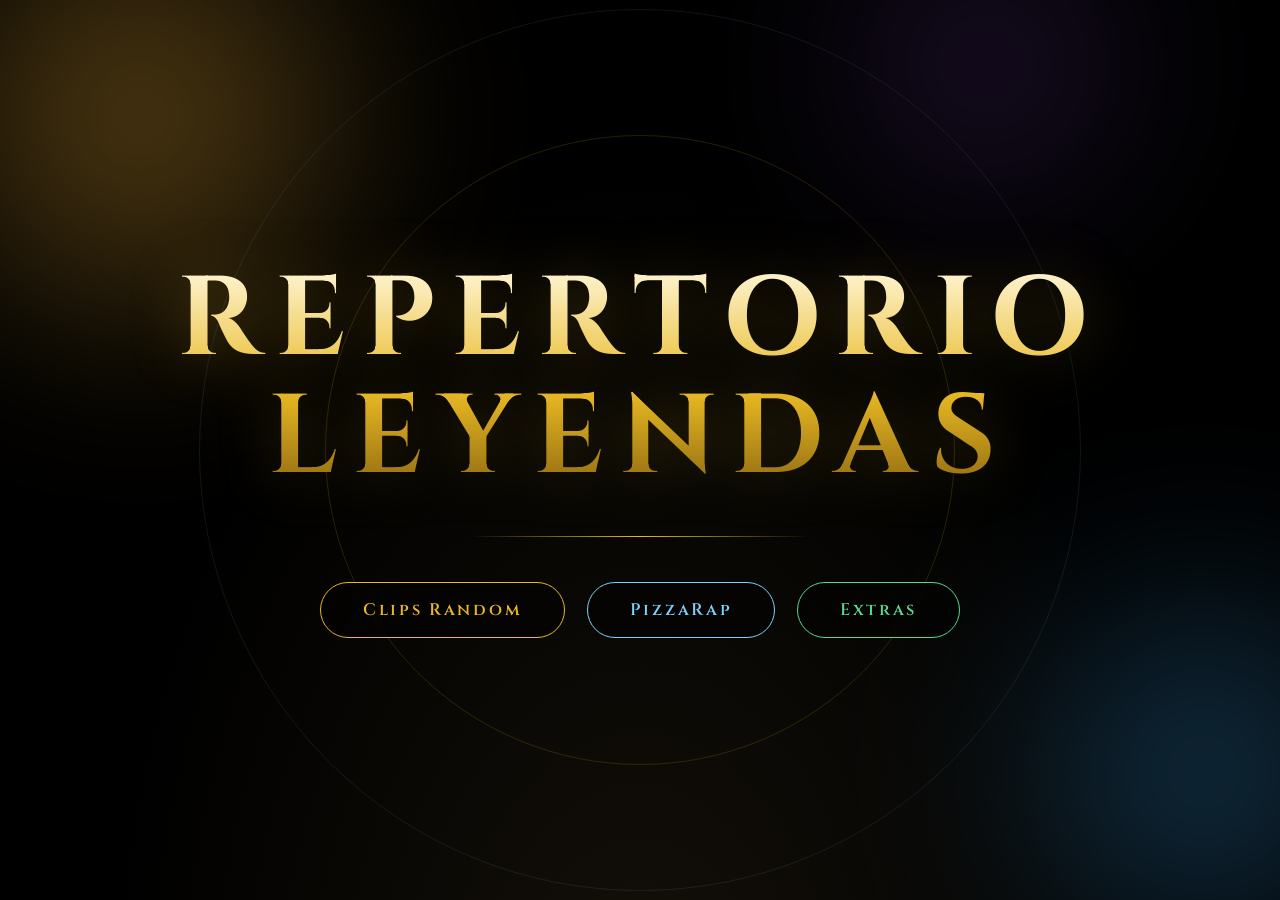
<file: index.html>
<!DOCTYPE html>
<html lang="es">
<head>
  <meta charset="UTF-8">
  <meta name="viewport" content="width=device-width, initial-scale=1">
  <title>Repertorio Leyendas</title>
  <link rel="preconnect" href="https://fonts.googleapis.com">
  <link rel="preconnect" href="https://fonts.gstatic.com" crossorigin>
  <link href="https://fonts.googleapis.com/css2?family=Cinzel:wght@400;600;700&family=Jost:wght@300;400;500&display=swap" rel="stylesheet">
  <link rel="stylesheet" href="css/style.css">
  <link rel="icon" type="image/x-icon" href="img/logoFG.ico">
</head>
<body class="home">
  <div class="abstract-bg" aria-hidden="true">
    <span class="blob b1"></span><span class="blob b2"></span><span class="blob b3"></span>
    <span class="ring r1"></span><span class="ring r2"></span>
  </div>

  <main class="hero">
    <h1 class="hero-title">REPERTORIO<br>LEYENDAS</h1>
    <div class="hero-line"></div>
    <nav class="hero-buttons">
      <a class="btn btn-gold" href="clips-random.html">Clips Random</a>
      <a class="btn btn-blue" href="pizzarap.html">PizzaRap</a>
      <a class="btn btn-green" href="extras.html">Extras</a>
    </nav>
  </main>
</body>
</html>
</file>
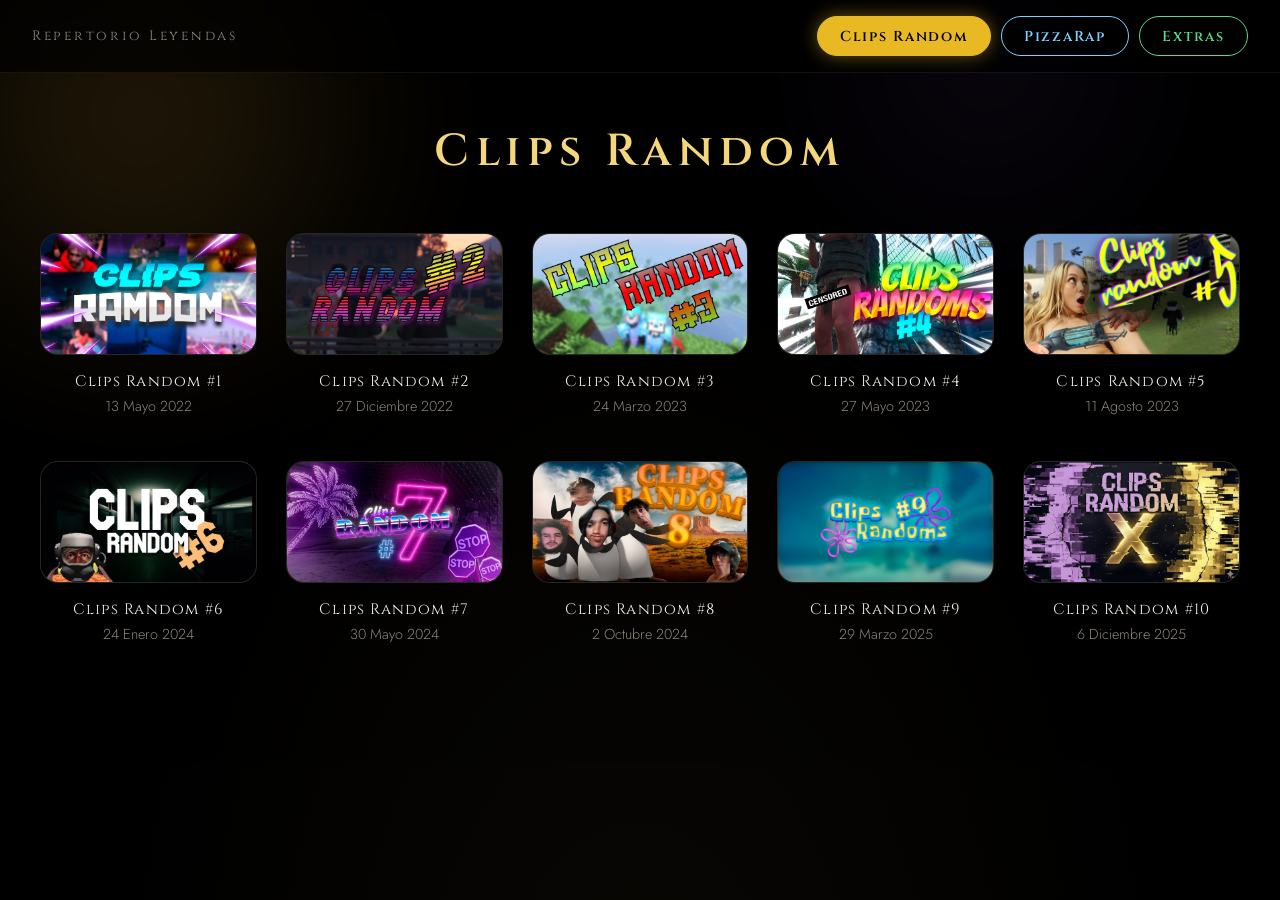
<file: clips-random.html>
<!DOCTYPE html>
<html lang="es">
<head>
  <meta charset="UTF-8">
  <meta name="viewport" content="width=device-width, initial-scale=1">
  <title>Clips Random · Repertorio Leyendas</title>
  <link rel="preconnect" href="https://fonts.googleapis.com">
  <link rel="preconnect" href="https://fonts.gstatic.com" crossorigin>
  <link href="https://fonts.googleapis.com/css2?family=Cinzel:wght@400;600;700&family=Jost:wght@300;400;500&display=swap" rel="stylesheet">
  <link rel="stylesheet" href="css/style.css">
  <link rel="icon" type="image/x-icon" href="img/logoFG.ico">
</head>
<body class="section">
  <div class="abstract-bg dim" aria-hidden="true"><span class="blob b1"></span><span class="blob b3"></span></div>
  <header class="topbar">
    <a class="brand" href="index.html">Repertorio Leyendas</a>
    <nav class="tabs">
      <a class="tab tab-gold active" href="clips-random.html">Clips Random</a>
      <a class="tab tab-blue" href="pizzarap.html">PizzaRap</a>
      <a class="tab tab-green" href="extras.html">Extras</a>
    </nav>
  </header>

  <main class="page">
    <h2 class="page-title">Clips Random</h2>
    <!-- Las tarjetas se generan desde js/clips.js -->
    <section class="grid" id="clips-grid"></section>
  </main>

  <script src="js/clips.js"></script>
  <script src="js/tilt.js"></script>
</body>
</html>
</file>
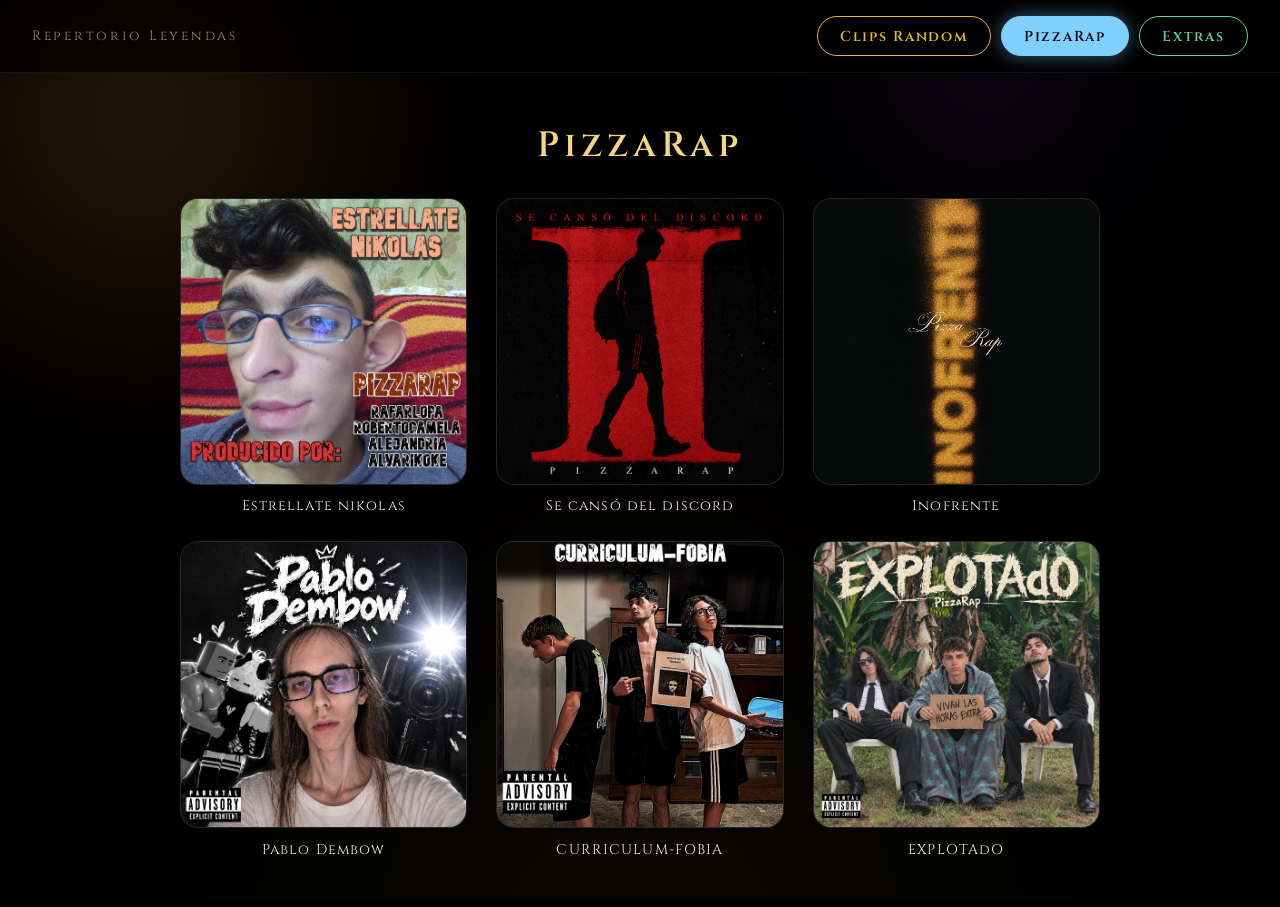
<file: pizzarap.html>
<!DOCTYPE html>
<html lang="es">
<head>
  <meta charset="UTF-8">
  <meta name="viewport" content="width=device-width, initial-scale=1">
  <title>PizzaRap · Repertorio Leyendas</title>
  <link rel="preconnect" href="https://fonts.googleapis.com">
  <link rel="preconnect" href="https://fonts.gstatic.com" crossorigin>
  <link href="https://fonts.googleapis.com/css2?family=Cinzel:wght@400;600;700&family=Jost:wght@300;400;500&display=swap" rel="stylesheet">
  <link rel="stylesheet" href="css/style.css">
  <link rel="icon" type="image/x-icon" href="img/logoFG.ico">
</head>
<body class="section pizzarap-page">
  <div class="abstract-bg dim" aria-hidden="true"><span class="blob b1"></span><span class="blob b3"></span></div>
  <header class="topbar">
    <a class="brand" href="index.html">Repertorio Leyendas</a>
    <nav class="tabs">
      <a class="tab tab-gold" href="clips-random.html">Clips Random</a>
      <a class="tab tab-blue active" href="pizzarap.html">PizzaRap</a>
      <a class="tab tab-green" href="extras.html">Extras</a>
    </nav>
  </header>
  <main class="page">
    <h2 class="page-title">PizzaRap</h2>
    <!-- Las tarjetas se generan desde js/pizzarap.js -->
    <section class="grid grid-pizzarap" id="pizzarap-grid"></section>
  </main>

  <script src="js/pizzarap.js"></script>
  <script src="js/tilt.js"></script>
</body>
</html>
</file>
<file: css/style.css>
:root{
  --black:#000;
  --ink:#f4efe6;
  --muted:#8d877b;
  --gold:#e8b923;
  --gold-soft:#f3d77a;
  --blue:#7fd0ff;
  --green:#59d98c;
  --serif:'Cinzel', 'Trajan Pro', Georgia, serif;
  --sans:'Jost', 'Helvetica Neue', Arial, sans-serif;
}
*{box-sizing:border-box;margin:0;padding:0}
html{scroll-behavior:smooth}
body{
  background:var(--black);color:var(--ink);
  font-family:var(--sans);min-height:100vh;overflow-x:hidden;
}
a{color:inherit;text-decoration:none}
:focus-visible{outline:2px solid var(--gold-soft);outline-offset:4px}
::selection{background:var(--gold);color:#000}

/* ---------- Fondo abstracto ---------- */
.abstract-bg{position:fixed;inset:0;overflow:hidden;z-index:0;pointer-events:none;
  background:radial-gradient(ellipse at 50% 120%,#15110a 0%,#000 60%)}
.abstract-bg.dim{opacity:.45}
.blob{position:absolute;border-radius:50%;filter:blur(90px);opacity:.55;
  animation:drift 26s ease-in-out infinite alternate}
.b1{width:46vmax;height:46vmax;left:-12vmax;top:-14vmax;
  background:radial-gradient(circle,#b8862b,transparent 68%)}
.b2{width:40vmax;height:40vmax;right:-14vmax;bottom:-10vmax;
  background:radial-gradient(circle,#2b6f9e,transparent 68%);animation-duration:32s}
.b3{width:30vmax;height:30vmax;right:8vmax;top:-10vmax;
  background:radial-gradient(circle,#4a2a6e,transparent 68%);animation-duration:38s}
.ring{position:absolute;border-radius:50%;border:1px solid rgba(232,185,35,.16)}
.r1{width:70vmin;height:70vmin;left:50%;top:50%;transform:translate(-50%,-50%)}
.r2{width:98vmin;height:98vmin;left:50%;top:50%;transform:translate(-50%,-50%);
  border-color:rgba(127,208,255,.10)}
@keyframes drift{
  from{transform:translate3d(0,0,0) scale(1)}
  to{transform:translate3d(6vmax,4vmax,0) scale(1.15)}
}

/* ---------- Pantalla de inicio ---------- */
.hero{position:relative;z-index:1;min-height:100vh;display:flex;flex-direction:column;
  align-items:center;justify-content:center;text-align:center;padding:2rem}
.hero-title{
  font-family:var(--serif);font-weight:700;
  font-size:clamp(2.6rem,9vw,7rem);line-height:1.05;letter-spacing:.14em;
  background:linear-gradient(180deg,#fff7dc 0%,#e8b923 55%,#8a6410 100%);
  -webkit-background-clip:text;background-clip:text;color:transparent;
  filter:drop-shadow(0 0 28px rgba(232,185,35,.25));
  animation:reveal 1.6s ease both;
}
.hero-line{width:min(340px,60vw);height:1px;margin:2.4rem 0 2.8rem;
  background:linear-gradient(90deg,transparent,var(--gold),transparent);
  animation:reveal 1.6s .3s ease both}
@keyframes reveal{from{opacity:0;letter-spacing:.3em}to{opacity:1}}

.hero-buttons{display:flex;gap:1.4rem;flex-wrap:wrap;justify-content:center}
.btn{
  font-family:var(--serif);font-weight:600;font-size:1.05rem;letter-spacing:.16em;
  padding:1rem 2.6rem;border-radius:999px;border:1px solid;
  background:rgba(0,0,0,.4);backdrop-filter:blur(6px);
  transition:transform .3s,box-shadow .3s,background .3s,color .3s;
}
.btn-gold{color:var(--gold);border-color:var(--gold)}
.btn-gold:hover{background:var(--gold);color:#000;transform:translateY(-3px);
  box-shadow:0 0 34px rgba(232,185,35,.55)}
.btn-blue{color:var(--blue);border-color:var(--blue)}
.btn-blue:hover{background:var(--blue);color:#000;transform:translateY(-3px);
  box-shadow:0 0 34px rgba(127,208,255,.55)}
.btn-green{color:var(--green);border-color:var(--green)}
.btn-green:hover{background:var(--green);color:#000;transform:translateY(-3px);
  box-shadow:0 0 34px rgba(89,217,140,.55)}

/* ---------- Barra superior y pestañas ---------- */
.topbar{position:sticky;top:0;z-index:10;display:flex;align-items:center;
  justify-content:space-between;gap:1rem;flex-wrap:wrap;padding:1rem 2rem;
  background:rgba(0,0,0,.72);backdrop-filter:blur(10px);
  border-bottom:1px solid rgba(255,255,255,.07)}
.brand{font-family:var(--serif);letter-spacing:.2em;font-size:.85rem;color:var(--muted);
  transition:color .3s}
.brand:hover{color:var(--gold-soft)}
.tabs{display:flex;gap:.6rem}
.tab{font-family:var(--serif);font-weight:600;font-size:.9rem;letter-spacing:.12em;
  padding:.6rem 1.4rem;border-radius:999px;border:1px solid;background:transparent;
  transition:background .25s,color .25s,box-shadow .25s}
.tab-gold{color:var(--gold);border-color:var(--gold)}
.tab-blue{color:var(--blue);border-color:var(--blue)}
.tab-gold:hover,.tab-gold.active{background:var(--gold);color:#000;box-shadow:0 0 18px rgba(232,185,35,.45)}
.tab-blue:hover,.tab-blue.active{background:var(--blue);color:#000;box-shadow:0 0 18px rgba(127,208,255,.45)}
.tab-green{color:var(--green);border-color:var(--green)}
.tab-green:hover,.tab-green.active{background:var(--green);color:#000;box-shadow:0 0 18px rgba(89,217,140,.45)}

/* ---------- Páginas de sección ---------- */
.page{position:relative;z-index:1;max-width:2000px;margin:0 auto;padding:3rem 2.5rem 5rem}
.page-title{font-family:var(--serif);font-weight:600;letter-spacing:.14em;
  font-size:clamp(1.8rem,4vw,2.8rem);text-align:center;margin-bottom:3.2rem;
  color:var(--gold-soft)}
.soon{text-align:center;color:var(--muted);font-size:1.1rem}

/* ---------- Cuadrícula de clips ---------- */
.grid{display:grid;gap:2.8rem 1.8rem;grid-template-columns:repeat(5,1fr)}
.clip{text-align:center}
.clip-link{position:relative;display:block;border-radius:18px;
  transition:transform .35s cubic-bezier(.2,.8,.2,1)}
.glow{position:absolute;inset:-5px;border-radius:22px;background:var(--glow);
  filter:blur(20px);opacity:0;transition:opacity .35s;z-index:0}
.thumb{position:relative;z-index:1;display:block;aspect-ratio:16/9;border-radius:18px;
  overflow:hidden;background:#141414;border:1px solid rgba(255,255,255,.08)}
.thumb::before{content:"";position:absolute;inset:0;display:grid;
  place-items:center;font-family:var(--serif);font-size:2.6rem;color:#2c2c2c}
.thumb[data-n]::before{content:"#" attr(data-n)}
.thumb:not([data-n])::before{content:"▶";font-size:2rem}
.thumb img{position:relative;width:100%;height:100%;object-fit:cover;display:block}
.clip-link:hover,.clip-link:focus-visible{transform:scale(1.05)}
.clip-link:hover .glow,.clip-link:focus-visible .glow{opacity:.9}
.clip-title{margin-top:1rem;font-family:var(--serif);font-size:.95rem;letter-spacing:.08em}
.clip-date{margin-top:.25rem;color:var(--muted);font-size:.9rem;font-weight:300}

.grid-extras{grid-template-columns:repeat(4,1fr)}

.grid-pizzarap{grid-template-columns:repeat(3,1fr)}

/* La página de PizzaRap es más compacta para que las 2 filas quepan sin scroll */
.pizzarap-page{height:100vh;overflow:hidden}
.pizzarap-page .page{
  display:flex;flex-direction:column;justify-content:center;
  height:calc(100vh - 66px);padding:1rem 2rem;
}
.pizzarap-page .page-title{margin-bottom:1.8rem;font-size:clamp(1.5rem,3vw,2.2rem)}
.pizzarap-page .grid-pizzarap{
  max-width:920px;width:100%;margin:0 auto;gap:1.6rem 1.8rem;
}
.pizzarap-page .clip-title{font-size:.88rem;margin-top:.7rem}
.pizzarap-page .clip-status{font-size:.8rem;margin-top:.2rem}
.thumb-square{aspect-ratio:1/1}

.clip-disabled .clip-link{cursor:default}
.clip-disabled .thumb{opacity:.5}
.clip-disabled:hover .thumb{opacity:.5}
.clip-disabled .clip-link:hover,.clip-disabled .clip-link:focus-visible{transform:none}
.clip-status{margin-top:.25rem;font-size:.85rem;font-weight:500;letter-spacing:.04em}
.status-unavailable{color:#7a1a1a}
.status-soon{color:var(--muted)}

/* ---------- Control de orden (solo Extras) ---------- */
.sort-bar{display:flex;justify-content:center;margin-bottom:2.4rem}
.sort-btn{
  font-family:var(--sans);font-weight:500;font-size:.85rem;letter-spacing:.04em;
  color:var(--green);border:1px solid var(--green);background:transparent;
  padding:.55rem 1.3rem;border-radius:999px;cursor:pointer;
  display:flex;align-items:center;gap:.5rem;transition:background .25s,color .25s,box-shadow .25s;
}
.sort-btn::before{content:"↓";font-size:1rem}
.sort-btn[data-order="asc"]::before{content:"↑"}
.sort-btn:hover{background:var(--green);color:#000;box-shadow:0 0 16px rgba(89,217,140,.45)}

@media (max-width:1100px){.grid{grid-template-columns:repeat(3,1fr)}}
@media (max-width:700px){.grid{grid-template-columns:repeat(2,1fr)}}
@media (max-width:480px){.grid{grid-template-columns:1fr}}
@media (max-width:600px){
  .topbar{padding:.8rem 1rem;justify-content:center}
  .page{padding:2rem 1.2rem 4rem}
}
@media (max-width:600px){
  .pizzarap-page{height:auto;overflow:visible}
  .pizzarap-page .page{height:auto}
}
@media (prefers-reduced-motion:reduce){
  *{animation:none!important;transition:none!important}
}
</file>
